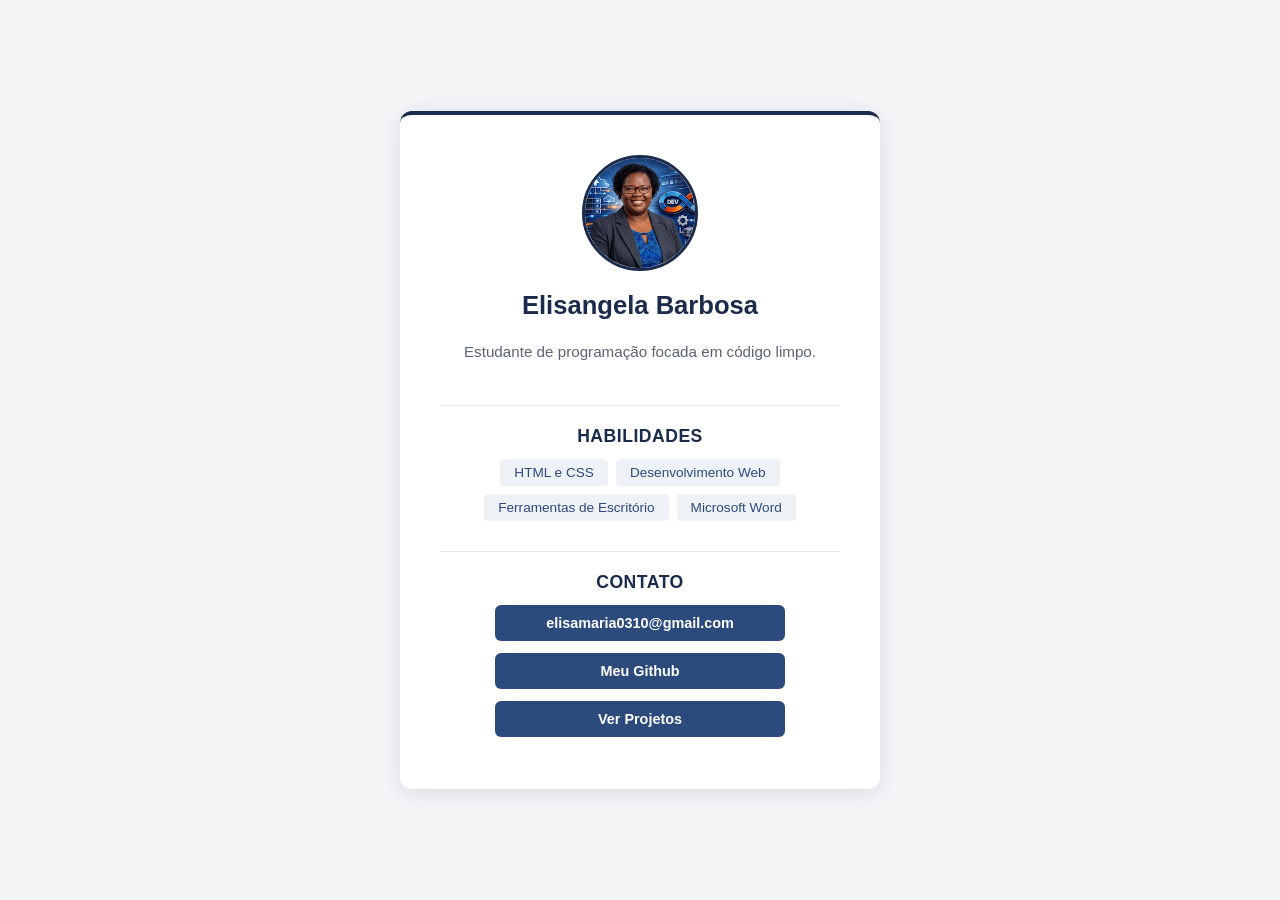
<file: index.html>
<!DOCTYPE html>
<html lang="pt-br">
<head>
    <meta charset="UTF-8">
    <meta name="viewport" content="width=device-width, initial-scale=1.0">
     
    <title>Elisangela Barbosa - Cartão de Visita</title>
    <meta property="og:title" content="Elisangela Barbosa - Cartão de Visita">
<meta property="og:description" content="Estudante de programação focada em código limpo. Confira minhas habilidades e projetos.">
<meta property="og:image" content="https://elis0310.github.io/cartao-visista/imagem/foto-perfil.jpg">
<meta property="og:url" content="https://elis0310.github.io/cartao-visista/">
<meta property="og:type" content="website">
    <link rel="stylesheet" href="style.css">
    <link rel="shortcut icon" href="favicon.ico" type="image/x-icon">
</head>
<!--estilizar esse cartão com CSS -->
<body>
    <main class="cartao">
        <img src="imagem/foto-perfil.jpg" alt="Foto de Perfil Elisangela Barbosa" class="foto-perfil">
    <h1>Elisangela Barbosa</h1>
    <p>Estudante de programação focada em código limpo.</p>
    <h2>Habilidades</h2>
    <ul>
        <li>HTML e CSS</li>
        <li>Desenvolvimento Web</li>
        <li>Ferramentas de Escritório</li>
        <li>Microsoft Word</li>
    </ul>
    <h2>Contato</h2>
    <a href="mailto:elisamaria0310@gmail.com" class="botao-principal">elisamaria0310@gmail.com</a>
    <a href="https://github.com/Elis0310" target="_blank" class="botao-principal">Meu Github</a>
    <a href="https://elis0310.github.io/GuiaCulin-rio/" target="_blank" class="botao-principal">Ver Projetos</a><!--acrescentar meis detalhes ao catão-->
  </main>
</body>
</html>
</file>
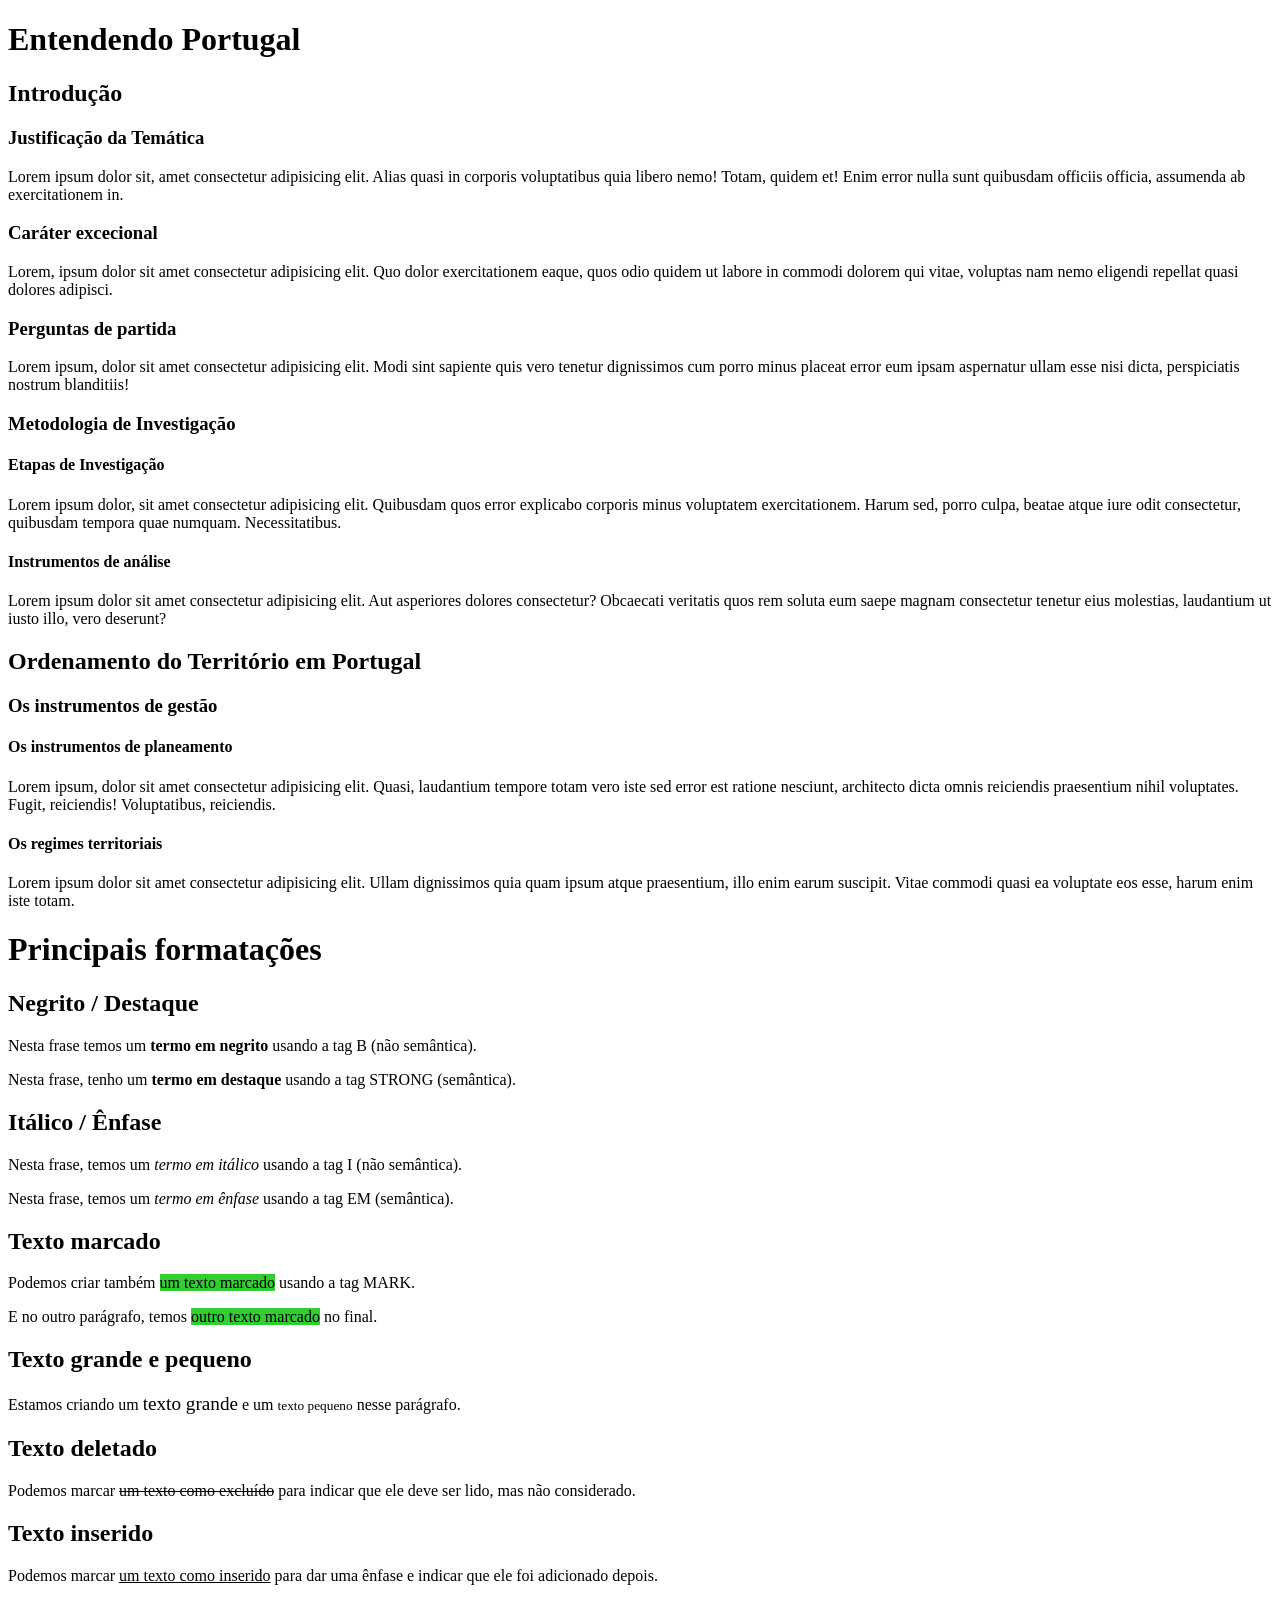
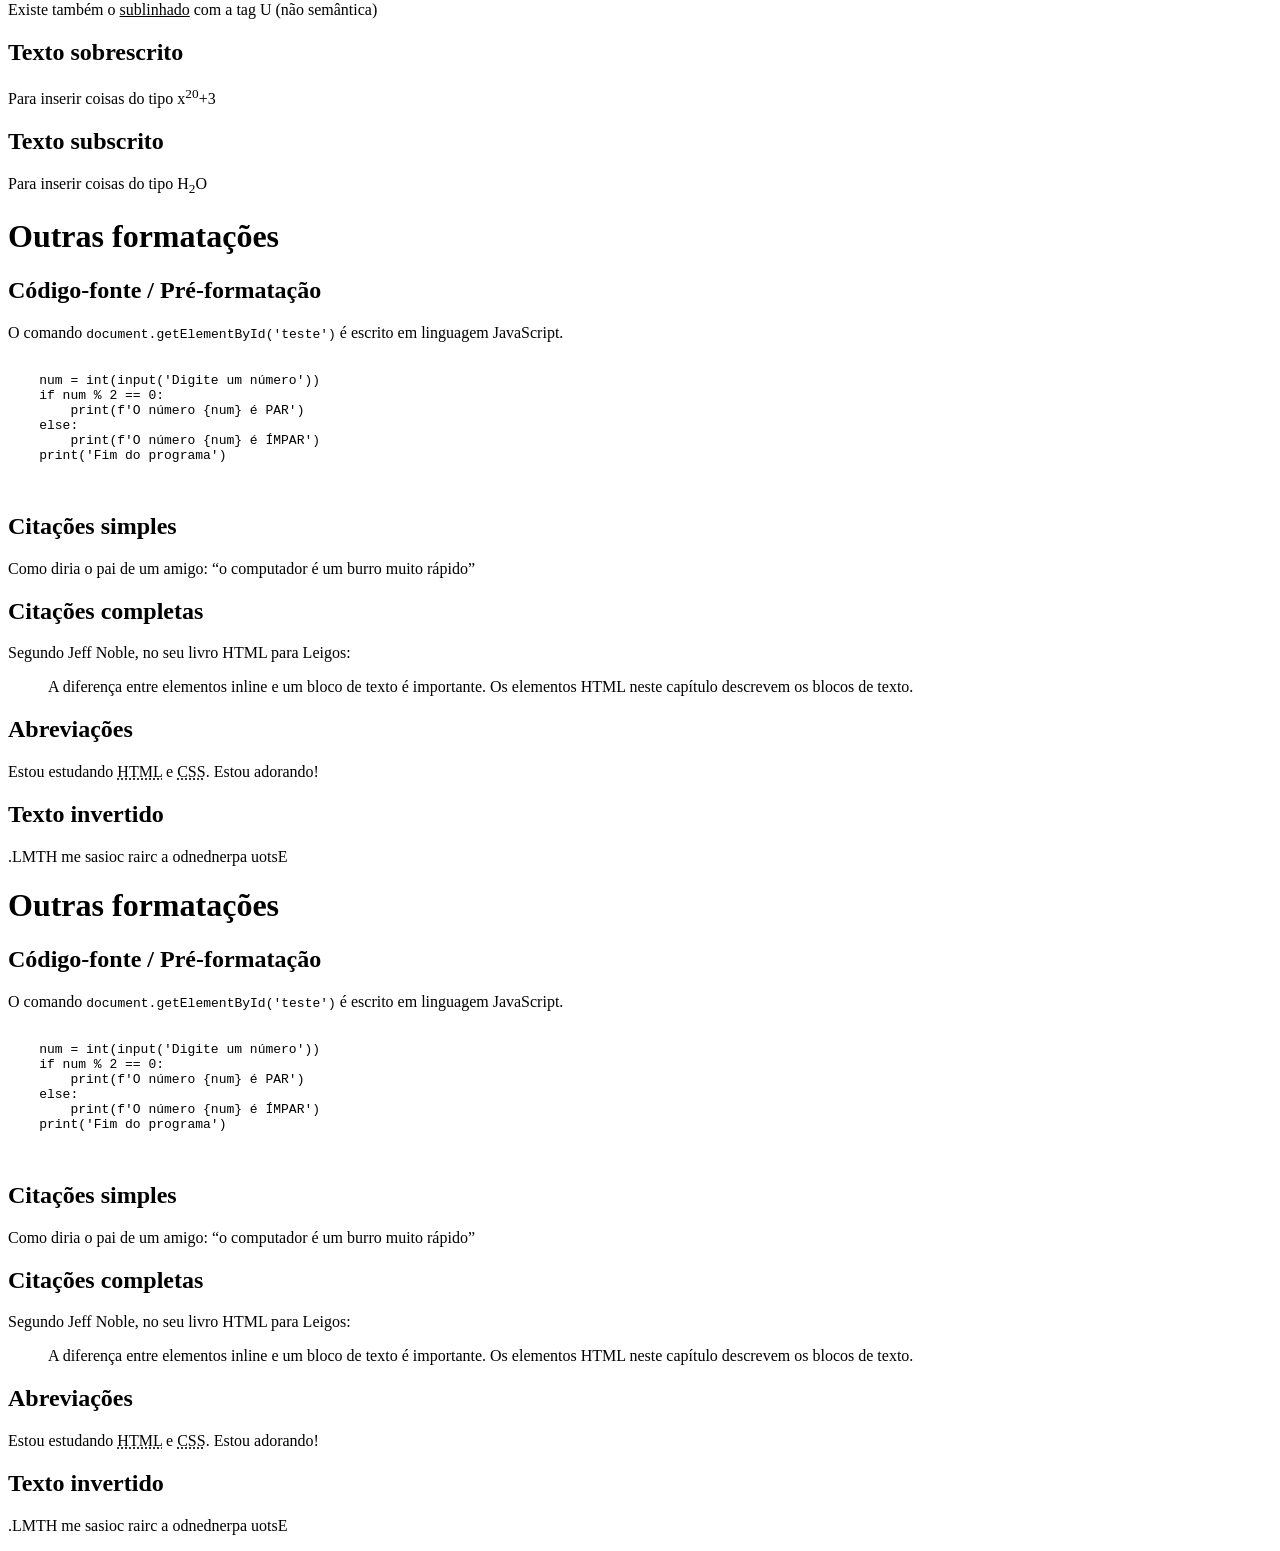
<file: .vscode/index.html>
<!DOCTYPE html>
<html lang="pt-br">
<head>
    <meta charset="UTF-8">
    <meta name="viewport" content="width=device-width, initial-scale=1.0">
    <link rel="shortcut icon" href="favicon.ico" type="image/x-icon">
    <title>Hierarquia de Títulos</title>
</head>
<body>
    <h1>Entendendo Portugal</h1>
    <h2>Introdução</h2>
    <h3>Justificação da Temática</h3>
    <p>Lorem ipsum dolor sit, amet consectetur adipisicing elit. Alias quasi in corporis voluptatibus quia libero nemo! Totam, quidem et! Enim error nulla sunt quibusdam officiis officia, assumenda ab exercitationem in.</p>
    <h3>Caráter excecional</h3>
    <p>Lorem, ipsum dolor sit amet consectetur adipisicing elit. Quo dolor exercitationem eaque, quos odio quidem ut labore in commodi dolorem qui vitae, voluptas nam nemo eligendi repellat quasi dolores adipisci.</p>
    <h3>Perguntas de partida</h3>
    <p>Lorem ipsum, dolor sit amet consectetur adipisicing elit. Modi sint sapiente quis vero tenetur dignissimos cum porro minus placeat error eum ipsam aspernatur ullam esse nisi dicta, perspiciatis nostrum blanditiis!</p>
    <h3>Metodologia de Investigação</h3>
    <h4>Etapas de Investigação</h4>
    <p>Lorem ipsum dolor, sit amet consectetur adipisicing elit. Quibusdam quos error explicabo corporis minus voluptatem exercitationem. Harum sed, porro culpa, beatae atque iure odit consectetur, quibusdam tempora quae numquam. Necessitatibus.</p>
    <h4>Instrumentos de análise</h4>
    <p>Lorem ipsum dolor sit amet consectetur adipisicing elit. Aut asperiores dolores consectetur? Obcaecati veritatis quos rem soluta eum saepe magnam consectetur tenetur eius molestias, laudantium ut iusto illo, vero deserunt?</p>
    <h2>Ordenamento do Território em Portugal</h2>
    <h3>Os instrumentos de gestão</h3>
    <h4>Os instrumentos de planeamento</h4>
    <p>Lorem ipsum, dolor sit amet consectetur adipisicing elit. Quasi, laudantium tempore totam vero iste sed error est ratione nesciunt, architecto dicta omnis reiciendis praesentium nihil voluptates. Fugit, reiciendis! Voluptatibus, reiciendis.</p>
    <h4>Os regimes territoriais</h4>
    <p>Lorem ipsum dolor sit amet consectetur adipisicing elit. Ullam dignissimos quia quam ipsum atque praesentium, illo enim earum suscipit. Vitae commodi quasi ea voluptate eos esse, harum enim iste totam.</p>
</body>
</html>

<!DOCTYPE html>
<html lang="pt-br">
<head>
    <meta charset="UTF-8">
    <meta name="viewport" content="width=device-width, initial-scale=1.0">
    <title>Formatação de Textos</title>
    <style>
        mark {
            background-color: limegreen;
        }
    </style>
</head>
<body>
    <h1>Principais formatações</h1>
    <h2>Negrito / Destaque</h2>
    <p>Nesta frase temos um <b>termo em negrito</b> usando a tag B (não semântica).</p>
    <p>Nesta frase, tenho um <strong>termo em destaque</strong> usando a tag STRONG (semântica).</p>
    <h2>Itálico / Ênfase</h2>
    <p>Nesta frase, temos um <i>termo em itálico</i> usando a tag I (não semântica).</p>
    <p>Nesta frase, temos um <em>termo em ênfase</em> usando a tag EM (semântica).</p>
    <h2>Texto marcado</h2>
    <p>Podemos criar também <mark>um texto marcado</mark> usando a tag MARK.</p>
    <p>E no outro parágrafo, temos <mark>outro texto marcado</mark> no final.</p>
    <h2>Texto grande e pequeno</h2>
    <p>Estamos criando um <big>texto grande</big> e um <small>texto pequeno</small> nesse parágrafo.</p>
    <h2>Texto deletado</h2>
    <p>Podemos marcar <del>um texto como excluído</del> para indicar que ele deve ser lido, mas não considerado.</p>
    <h2>Texto inserido</h2>
    <p>Podemos marcar <ins>um texto como inserido</ins> para dar uma ênfase e indicar que ele foi adicionado depois.</p>
    <p>Existe também o <u>sublinhado</u> com a tag U (não semântica)</p>
    <h2>Texto sobrescrito</h2>
    <p>Para inserir coisas do tipo x<sup>20</sup>+3</p>
    <h2>Texto subscrito</h2>
    <p>Para inserir coisas do tipo H<sub>2</sub>O</p>
</body>
</html>
<!DOCTYPE html>
<html lang="pt-br">
<head>
    <meta charset="UTF-8">
    <meta name="viewport" content="width=device-width, initial-scale=1.0">
    <title>Outras formatações</title>
</head>
<body>
    <h1>Outras formatações</h1>
    <h2>Código-fonte / Pré-formatação</h2>
    <p>O comando <code>document.getElementById('teste')</code> é escrito em linguagem JavaScript.</p>
    <pre>
        <code>
    num = int(input('Digite um número'))
    if num % 2 == 0:
        print(f'O número {num} é PAR')
    else:
        print(f'O número {num} é ÍMPAR')
    print('Fim do programa')
        </code>
    </pre>
    <h2>Citações simples</h2>
    <p>Como diria o pai de um amigo: <q>o computador é um burro muito rápido</q></p>
    <h2>Citações completas</h2>
    <p>Segundo Jeff Noble, no seu livro HTML para Leigos:</p>
    <blockquote cite="https://books.google.com.br/books?id=E8ZtDwAAQBAJ&pg=PA17&dq=HTML&hl=pt-BR&sa=X&ved=0ahUKEwjH5-PevNboAhVNIbkGHcoxCOgQ6AEIOjAC#v=onepage&q=HTML&f=false">
        A diferença entre elementos inline e um bloco de texto é importante. Os elementos HTML neste capítulo descrevem os blocos de texto.
    </blockquote>
    <h2>Abreviações</h2>
    <p>Estou estudando <abbr title="HyperText Markup Language">HTML</abbr> e <abbr title="Cascading Style Sheets">CSS</abbr>. Estou adorando!</p>
    <h2>Texto invertido</h2>
    <p><bdo dir="rtl">Estou aprendendo a criar coisas em HTML.</bdo></p>
</body>
</html>
<!DOCTYPE html>
<html lang="pt-br">
<head>
    <meta charset="UTF-8">
    <meta name="viewport" content="width=device-width, initial-scale=1.0">
    <title>Outras formatações</title>
</head>
<body>
    <h1>Outras formatações</h1>
    <h2>Código-fonte / Pré-formatação</h2>
    <p>O comando <code>document.getElementById('teste')</code> é escrito em linguagem JavaScript.</p>
    <pre>
        <code>
    num = int(input('Digite um número'))
    if num % 2 == 0:
        print(f'O número {num} é PAR')
    else:
        print(f'O número {num} é ÍMPAR')
    print('Fim do programa')
        </code>
    </pre>
    <h2>Citações simples</h2>
    <p>Como diria o pai de um amigo: <q>o computador é um burro muito rápido</q></p>
    <h2>Citações completas</h2>
    <p>Segundo Jeff Noble, no seu livro HTML para Leigos:</p>
    <blockquote cite="https://books.google.com.br/books?id=E8ZtDwAAQBAJ&pg=PA17&dq=HTML&hl=pt-BR&sa=X&ved=0ahUKEwjH5-PevNboAhVNIbkGHcoxCOgQ6AEIOjAC#v=onepage&q=HTML&f=false">
        A diferença entre elementos inline e um bloco de texto é importante. Os elementos HTML neste capítulo descrevem os blocos de texto.
    </blockquote>
    <h2>Abreviações</h2>
    <p>Estou estudando <abbr title="HyperText Markup Language">HTML</abbr> e <abbr title="Cascading Style Sheets">CSS</abbr>. Estou adorando!</p>
    <h2>Texto invertido</h2>
    <p><bdo dir="rtl">Estou aprendendo a criar coisas em HTML.</bdo></p>
</body>
</html>
</file>
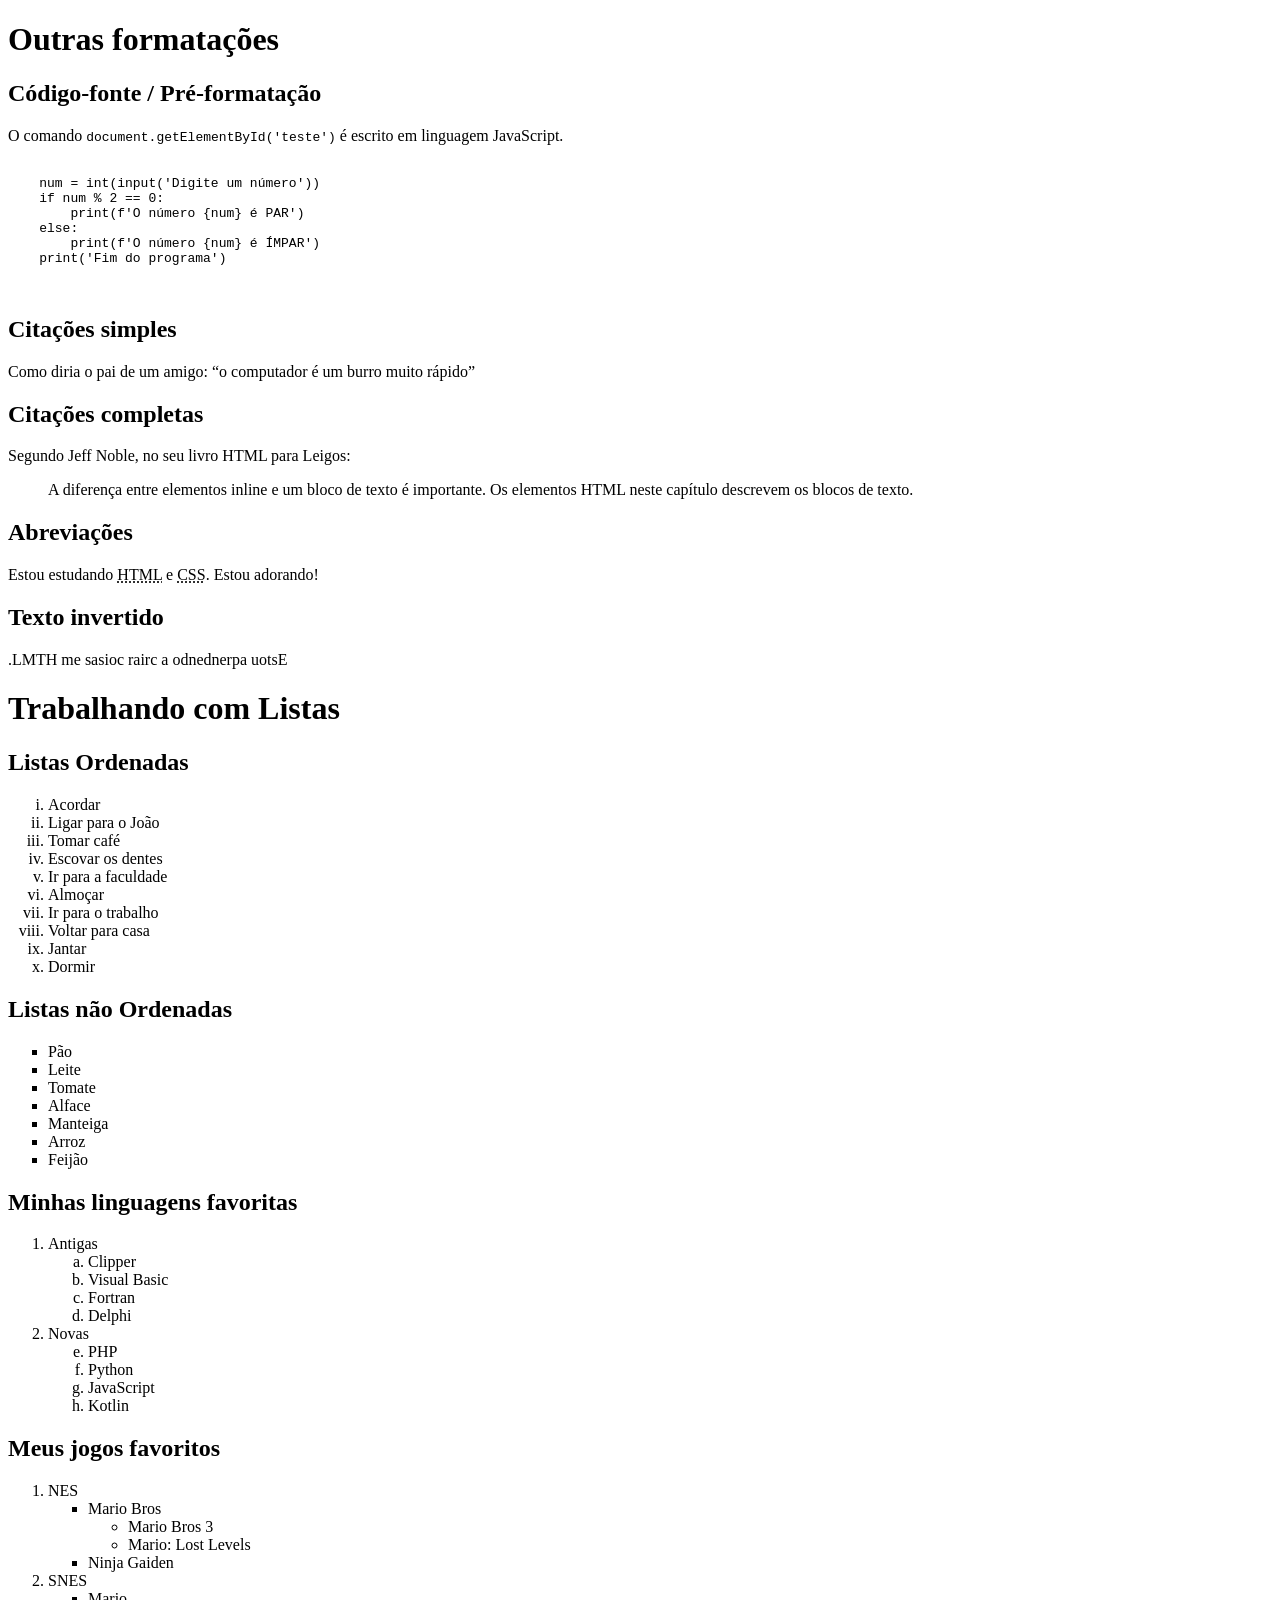
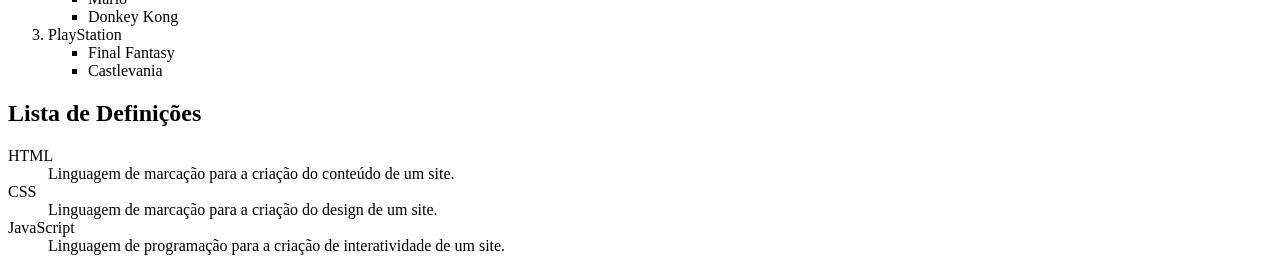
<file: .vscode/index01.html>
<!DOCTYPE html>
<html lang="pt-br">
<head>
    <meta charset="UTF-8">
    <meta name="viewport" content="width=device-width, initial-scale=1.0">
    <title>Outras formatações</title>
    <link rel="shortcut icon" href="C:\Users\Pichau\Desktop\liu\desafio\.vscode\favicon_io\android-chrome-512x512.png" type="image/x-icon">
</head>
<body>
    <h1>Outras formatações</h1>
    <h2>Código-fonte / Pré-formatação</h2>
    <p>O comando <code>document.getElementById('teste')</code> é escrito em linguagem JavaScript.</p>
    <pre>
        <code>
    num = int(input('Digite um número'))
    if num % 2 == 0:
        print(f'O número {num} é PAR')
    else:
        print(f'O número {num} é ÍMPAR')
    print('Fim do programa')
        </code>
    </pre>
    <h2>Citações simples</h2>
    <p>Como diria o pai de um amigo: <q>o computador é um burro muito rápido</q></p>
    <h2>Citações completas</h2>
    <p>Segundo Jeff Noble, no seu livro HTML para Leigos:</p>
    <blockquote cite="https://books.google.com.br/books?id=E8ZtDwAAQBAJ&pg=PA17&dq=HTML&hl=pt-BR&sa=X&ved=0ahUKEwjH5-PevNboAhVNIbkGHcoxCOgQ6AEIOjAC#v=onepage&q=HTML&f=false">
        A diferença entre elementos inline e um bloco de texto é importante. Os elementos HTML neste capítulo descrevem os blocos de texto.
    </blockquote>
    <h2>Abreviações</h2>
    <p>Estou estudando <abbr title="HyperText Markup Language">HTML</abbr> e <abbr title="Cascading Style Sheets">CSS</abbr>. Estou adorando!</p>
    <h2>Texto invertido</h2>
    <p><bdo dir="rtl">Estou aprendendo a criar coisas em HTML.</bdo></p>

 <h1>Trabalhando com Listas</h1>
    <h2>Listas Ordenadas</h2>
    <ol type="i"> <!-- 1 A a I i -->
        <li>Acordar</li>
        <li>Ligar para o João</li>
        <li>Tomar café</li>
        <li>Escovar os dentes</li>
        <li>Ir para a faculdade</li>
        <li>Almoçar</li>
        <li>Ir para o trabalho</li>
        <li>Voltar para casa</li>
        <li>Jantar</li>
        <li>Dormir</li>
    </ol>
    <h2>Listas não Ordenadas</h2>
    <ul type="square"> <!-- disc circle square -->
        <li>Pão</li>
        <li>Leite</li>
        <li>Tomate</li>
        <li>Alface</li>
        <li>Manteiga</li>
        <li>Arroz</li>
        <li>Feijão</li>
    </ul>
    <h2>Minhas linguagens favoritas</h2>
    <ol>
        <li>Antigas</li>
        <ol type="a">
            <li>Clipper</li>
            <li>Visual Basic</li>
            <li>Fortran</li>
            <li>Delphi</li>
        </ol>
        <li>Novas</li>
        <ol type="a" start="5">
            <li>PHP</li>
            <li>Python</li>
            <li>JavaScript</li>
            <li>Kotlin</li>
        </ol>
    </ol>
    <h2>Meus jogos favoritos</h2>
    <ol>
        <li>NES</li>
        <ul type="square">
            <li>Mario Bros</li>
            <ul type="circle">
                <li>Mario Bros 3</li>
                <li>Mario: Lost Levels</li>
            </ul>
            <li>Ninja Gaiden</li>
        </ul>
        <li>SNES</li>
        <ul type="square">
            <li>Mario</li>
            <li>Donkey Kong</li>
        </ul>
        <li>PlayStation</li>
        <ul type="square">
            <li>Final Fantasy</li>
            <li>Castlevania</li>
        </ul>
    </ol>
    <h2>Lista de Definições</h2>
    <dl>
        <dt>HTML</dt>
        <dd>Linguagem de marcação para a criação do conteúdo de um site.</dd>
        <dt>CSS</dt>
        <dd>Linguagem de marcação para a criação do design de um site.</dd>
        <dt>JavaScript</dt>
        <dd>Linguagem de programação para a criação de interatividade de um site.</dd>
    </dl>

</body>
</html>
</file>
<file: style.css>
body {
  background-color: #f4f5f7;
  display: flex;
  justify-content: center;
  align-items: center;
  min-height: 100vh;
  margin: 0;
  font-family: 'Segoe UI', Arial, sans-serif;
}

.cartao {
  background-color: #ffffff;
  padding: 40px;
  border-radius: 12px;
  box-shadow: 0 4px 24px rgba(26, 43, 76, 0.12);
  border-top: 4px solid #1a2b4c;
  max-width: 400px;
  width: 90%;
  text-align: center;
  display: flex;
  flex-direction: column;
  align-items: center;
}

.foto-perfil {
  width: 110px;
  height: 110px;
  border-radius: 50%;
  margin-bottom: 20px;
  object-fit: cover;
  border: 3px solid #1a2b4c;
}

.cartao h1 {
  font-size: 1.6rem;
  color: #1a2b4c;
  margin: 0 0 8px 0;
  font-weight: 600;
}

.cartao p {
  font-size: 0.95rem;
  color: #5a6472;
  margin-bottom: 25px;
}

.cartao h2 {
  font-size: 1.1rem;
  color: #1a2b4c;
  margin: 20px 0 12px 0;
  padding-top: 20px;
  border-top: 1px solid #e5e7eb;
  width: 100%;
  text-transform: uppercase;
  letter-spacing: 0.5px;
  font-weight: 600;
}

.cartao ul {
  list-style: none;
  padding: 0;
  margin: 0 0 10px 0;
  display: flex;
  flex-wrap: wrap;
  gap: 8px;
  justify-content: center;
}

.cartao li {
  background-color: #eef1f6;
  color: #2d4a7c;
  padding: 6px 14px;
  border-radius: 4px;
  font-size: 0.85rem;
  font-weight: 500;
}

.botao-principal {
  display: inline-block;
  text-decoration: none;
  background-color: #2d4a7c;
  color: #fff;
  padding: 10px 15px;
  border-radius: 6px;
  font-weight: 600;
  font-size: 0.9rem;
  margin-bottom: 12px;
  width: 100%;
  max-width: 260px;
  border: none;
  cursor: pointer;
  transition: 0.2s;
}

.botao-principal:hover {
  background-color: #1a2b4c;
  transform: translateY(-1px);
}
</file>
